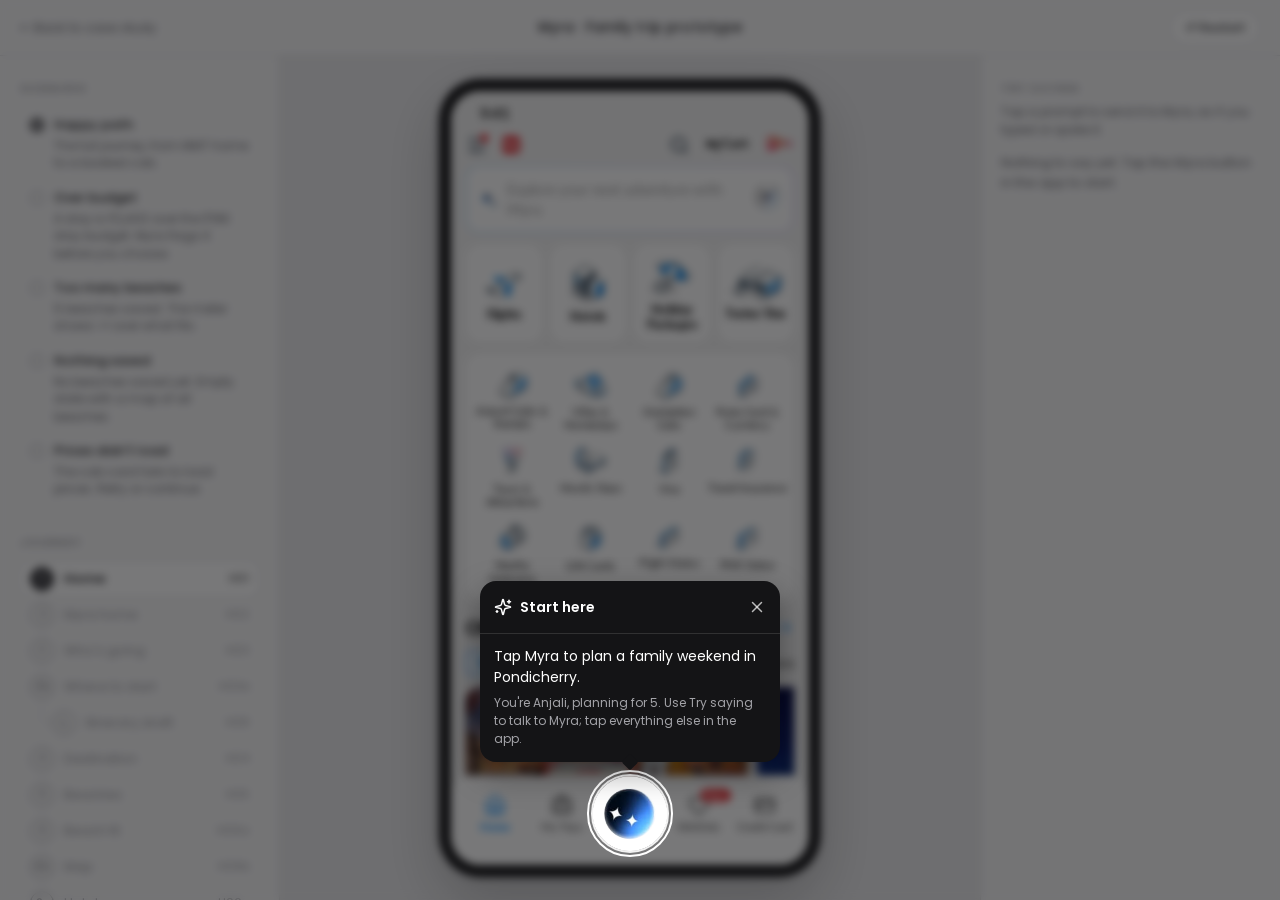
<file: prototype/index.html>
<!doctype html>
<html lang="en">
<head>
  <meta charset="utf-8">
  <meta name="viewport" content="width=device-width, initial-scale=1, viewport-fit=cover">
  <meta name="theme-color" content="#F2F2F2">
  <link rel="icon" href="data:image/svg+xml,%3Csvg xmlns=%22http://www.w3.org/2000/svg%22 viewBox=%220 0 16 16%22%3E%3Ccircle cx=%228%22 cy=%228%22 r=%227%22 fill=%22%234665AC%22/%3E%3C/svg%3E">
  <meta name="apple-mobile-web-app-capable" content="yes">
  <meta name="mobile-web-app-capable" content="yes">
  <meta name="apple-mobile-web-app-status-bar-style" content="default">
  <meta name="apple-mobile-web-app-title" content="Myra prototype">
  <title>Myra Family Trip Prototype</title>
  <meta name="description" content="Coded prototype: planning a family weekend with Myra, MakeMyTrip's AI assistant. Razorpay × NID design assignment.">

  <link rel="preconnect" href="https://fonts.googleapis.com">
  <link rel="preconnect" href="https://fonts.gstatic.com" crossorigin>
  <link rel="stylesheet" href="https://fonts.googleapis.com/css2?family=Lato:wght@400;700;900&family=Poppins:wght@400;500;600;700&display=swap">

  <link rel="stylesheet" href="css/tokens.css">
  <link rel="stylesheet" href="css/shell.css">
  <link rel="stylesheet" href="css/app.css">
  <link rel="stylesheet" href="css/components.css">
  <link rel="stylesheet" href="css/home.css">
  <link rel="stylesheet" href="css/h02.css">
  <link rel="stylesheet" href="css/chat.css">
  <link rel="stylesheet" href="css/sheet.css">
  <link rel="stylesheet" href="css/beaches.css">
  <link rel="stylesheet" href="css/h06.css">
  <link rel="stylesheet" href="css/h07.css">
  <link rel="stylesheet" href="css/h09.css">
  <link rel="stylesheet" href="css/placeholder.css">
  <link rel="stylesheet" href="css/coach.css">
  <script>/* set before first paint so embed mode never flashes the panels */
    if (new URLSearchParams(location.search).get("embed") === "1") document.documentElement.classList.add("is-embed");</script>
  <script type="module" src="js/main.js"></script>
</head>
<body class="env">

  <header class="topbar">
    <a class="topbar__back" href="../">← Back to case study</a>
    <h1 class="topbar__title">Myra · Family trip prototype</h1>
    <button class="btn-quiet topbar__restart" type="button" data-restart>↺ Restart</button>
  </header>

  <main class="stage">
    <aside class="panel panel--left" aria-label="Scenarios and journey">
      <section class="panel__section">
        <h2 class="panel__label">Scenario</h2>
        <ul class="opts" data-slot="scenarios"></ul>
      </section>
      <section class="panel__section">
        <h2 class="panel__label">Journey</h2>
        <ol class="journey" data-slot="journey"></ol>
      </section>
    </aside>

    <section class="stage__centre" aria-label="App">
      <!-- Canvas toast (outside the phone): evaluator notes like "Skipping ahead…" -->
      <div class="env-toast" role="status" aria-live="polite" hidden></div>
      <div class="device-fit">
        <div class="device">
          <div class="app" data-theme="light">
            <div class="app__status" aria-hidden="true"><span>9:41</span><span class="app__status-icons"><i></i><i></i><i></i></span></div>
            <div class="app__stack"></div>
            <div class="app__toasts" aria-live="polite"></div>
          </div>
        </div>
      </div>
    </section>

    <aside class="panel panel--right" aria-label="Try saying">
      <section class="panel__section">
        <h2 class="panel__label">Try saying</h2>
        <p class="panel__note">Tap a prompt to send it to Myra, as if you typed or spoke it.</p>
        <div class="prompts" data-slot="prompts"></div>
      </section>
    </aside>
  </main>

  <!-- Phone layout only -->
  <button class="fab" type="button" aria-expanded="false" aria-controls="drawer">
    Try saying… <span class="fab__count" data-prompt-count hidden></span>
  </button>

  <div class="drawer" id="drawer" hidden>
    <div class="drawer__scrim"></div>
    <div class="drawer__sheet" role="dialog" aria-modal="true" aria-labelledby="drawer-title">
      <div class="drawer__head">
        <h2 class="panel__label" id="drawer-title">Try saying</h2>
        <button class="drawer__close" type="button" aria-label="Close">✕</button>
      </div>
      <div class="drawer__body">
        <div class="prompts" data-slot="prompts"></div>
        <details class="drawer__more">
          <summary>Scenarios &amp; journey</summary>
          <h3 class="panel__label">Scenario</h3>
          <ul class="opts" data-slot="scenarios"></ul>
          <h3 class="panel__label">Journey</h3>
          <ol class="journey" data-slot="journey"></ol>
        </details>
        <div class="drawer__foot">
          <button class="btn-quiet" type="button" data-restart>↺ Restart</button>
          <a class="drawer__link" href="../">← Back to case study</a>
        </div>
      </div>
    </div>
  </div>

</body>
</html>
</file>
<file: prototype/css/tokens.css>
/* Design tokens — PROJECT_STRUCTURE.md §8 (app) + the quiet environment around it. */
:root {
  /* MMT */
  --blue: #008CFF;          --blue-light: #EAF5FF;
  --text: #000000;          --text-body: #222222;
  --text-2: #4A4A4A;        --text-3: #9B9B9B;
  --bg: #F2F2F2;            --surface: #FFFFFF;     --border: #E7E7E7;
  --red: #EB2026;
  /* Myra */
  --myra-navy: #0B1C36;     --myra-indigo: #4665AC;  --myra-blue: #4093EC;
  --myra-grad: linear-gradient(90deg, #4665AC, #4093EC);
  --myra-bubble: #F2F6FD;   --myra-bubble-border: #DCE6F5;  --myra-chip-border: #94BCF0;
  /* Fit tags */
  --good-bg: #E8F6EE;  --good: #1A7F4B;
  --warn-bg: #FFF4E0;  --warn: #8A5300;
  --bad-bg:  #FDECEC;  --bad:  #B42318;
  /* Type */
  --font-app: "Lato", system-ui, sans-serif;      /* MMT home */
  --font-myra: "Poppins", system-ui, sans-serif;  /* Myra screens */
  /* Shape */
  --r-sm: 8px; --r-md: 14px; --r-lg: 18px; --r-xl: 24px; --r-pill: 999px;
  --shadow: 0 2px 10px rgba(0,0,0,.10);
  /* Phone */
  --phone-w: 390px; --phone-h: 844px;
  --bezel: 12px;
  --screen-r: 32px;
  --status-h: 41px;

  /* Motion */
  --ease-out: cubic-bezier(.2,.8,.2,1);
  --dur-screen: 280ms;
  --shimmer-loop: 1.4s;  /* overridden at boot from timing.shimmerLoop (data/journey.js) */

  /* Environment (around the phone) — neutral, quiet, not MMT/Myra */
  --env-bg: #E9E9EB;
  --env-panel: #F6F6F7;
  --env-line: #DCDCDF;
  --env-ink: #2B2B2E;
  --env-ink-2: #6B6B70;
  --env-ink-3: #9A9A9F;
  --env-accent: #3A3A3E;
  --env-font: "Poppins", system-ui, sans-serif;
}
</file>
<file: prototype/css/shell.css>
/* Environment shell: top bar, side panels, phone mockup, phone-layout drawer.
   Deliberately quiet and neutral so it never reads as part of the MMT app. */

*, *::before, *::after { box-sizing: border-box; }
html, body { margin: 0; height: 100%; }
button { font: inherit; color: inherit; }
[hidden] { display: none !important; }

body.env {
  display: flex;
  flex-direction: column;
  height: 100dvh;
  overflow: hidden;
  background: var(--env-bg);
  color: var(--env-ink);
  font-family: var(--env-font);
  font-size: 14px;
  -webkit-font-smoothing: antialiased;
}

:focus-visible { outline: 2px solid var(--env-accent); outline-offset: 2px; }

/* ---------- Top bar ---------- */
.topbar {
  flex: none;
  display: grid;
  grid-template-columns: 1fr auto 1fr;
  align-items: center;
  gap: 16px;
  height: 56px;
  padding: 0 20px;
  border-bottom: 1px solid var(--env-line);
  background: var(--env-panel);
}
.topbar__back { color: var(--env-ink-2); text-decoration: none; font-size: 13px; justify-self: start; }
.topbar__back:hover { color: var(--env-ink); }
.topbar__title { margin: 0; font-size: 14px; font-weight: 500; letter-spacing: .01em; }
.topbar__restart { justify-self: end; }

.btn-quiet {
  border: 1px solid var(--env-line);
  background: #fff;
  border-radius: var(--r-pill);
  padding: 6px 14px;
  font-size: 13px;
  cursor: pointer;
}
.btn-quiet:hover { border-color: var(--env-ink-3); }

/* ---------- Stage: 3 columns ---------- */
.stage {
  flex: 1;
  min-height: 0;
  display: grid;
  grid-template-columns: 280px minmax(0, 1fr) 300px;
}

.stage__centre {
  position: relative;
  min-width: 0;
  min-height: 0;
  display: flex;
  align-items: center;
  justify-content: center;
  padding: 24px;
}

/* Canvas toast — outside the phone, top-centre of the stage (js/env-toast.js) */
.env-toast {
  position: absolute;
  top: 16px;
  left: 50%;
  z-index: 30;
  max-width: calc(100% - 32px);
  padding: 8px 14px;
  border-radius: var(--r-pill);
  background: var(--env-ink);
  box-shadow: 0 6px 20px rgba(0,0,0,.18);
  font: 500 13px/1.4 var(--env-font);
  color: #fff;
  text-align: center;
  opacity: 0;
  transform: translate(-50%, -6px);
  transition: opacity 200ms ease, transform 200ms ease;
  pointer-events: none;
}
.env-toast[hidden] { display: none; }
.env-toast.is-in { opacity: 1; transform: translate(-50%, 0); }

/* Restart pulses once at the end of the prototype */
.btn-quiet.is-pulsing { animation: restart-pulse 700ms ease 2; }
@keyframes restart-pulse { 50% { transform: scale(1.08); border-color: var(--env-accent); box-shadow: 0 0 0 5px rgba(43,43,46,.15); } }

/* ---------- Panels ---------- */
.panel {
  min-height: 0;
  overflow-y: auto;
  padding: 24px 20px;
  background: var(--env-panel);
}
.panel--left { border-right: 1px solid var(--env-line); }
.panel--right { border-left: 1px solid var(--env-line); }
.panel__section + .panel__section { margin-top: 28px; }
.panel__label {
  margin: 0 0 10px;
  font-size: 11px;
  font-weight: 600;
  letter-spacing: .1em;
  text-transform: uppercase;
  color: var(--env-ink-3);
}
.panel__note { margin: -4px 0 14px; font-size: 12px; line-height: 1.5; color: var(--env-ink-2); }

.panel--right.is-pulsing { animation: panel-pulse 900ms ease 2; }
@keyframes panel-pulse {
  0%, 100% { box-shadow: inset 0 0 0 0 rgba(58,58,62,0); background: var(--env-panel); }
  40% { box-shadow: inset 0 0 0 2px var(--env-accent); background: #fff; }
}

/* Scenario options */
.opts, .journey { list-style: none; margin: 0; padding: 0; }
.opt {
  display: flex;
  gap: 10px;
  width: 100%;
  padding: 8px 10px;
  border: 0;
  border-radius: 10px;
  background: none;
  text-align: left;
  cursor: pointer;
}
.opt:hover { background: rgba(0,0,0,.04); }
.opt__dot {
  flex: none;
  width: 14px; height: 14px;
  margin-top: 3px;
  border: 1.5px solid var(--env-ink-3);
  border-radius: 50%;
}
.opt[aria-pressed="true"] .opt__dot { border: 4px solid var(--env-accent); }
.opt__text { display: flex; flex-direction: column; gap: 2px; }
.opt__name { font-size: 13px; font-weight: 500; }
.opt__desc { font-size: 12px; line-height: 1.45; color: var(--env-ink-2); }

/* Journey tracker */
.jstep {
  display: flex;
  align-items: center;
  gap: 10px;
  width: 100%;
  padding: 6px 10px;
  border: 0;
  border-radius: 10px;
  background: none;
  text-align: left;
  color: var(--env-ink-3);
  cursor: pointer;
}
.jstep:hover { background: rgba(0,0,0,.04); }
.jstep__num {
  flex: none;
  display: grid;
  place-items: center;
  width: 24px; height: 24px;
  border: 1.5px solid currentColor;
  border-radius: 50%;
  font-size: 10px;
  font-weight: 600;
}
.jstep__name { flex: 1; font-size: 13px; }
.jstep__id { font-size: 11px; }
.jstep.is-done { color: var(--env-ink-2); }
.jstep.is-done .jstep__num { background: var(--env-ink-2); border-color: var(--env-ink-2); color: #fff; }
.jstep.is-current { color: var(--env-ink); background: #fff; box-shadow: 0 0 0 1px var(--env-line); }
.jstep.is-current .jstep__num { background: var(--env-accent); border-color: var(--env-accent); color: #fff; }
.jstep.is-current .jstep__name { font-weight: 600; }

/* Prompts */
.prompts__list { list-style: none; margin: 0; padding: 0; display: grid; gap: 8px; }
.prompt {
  width: 100%;
  padding: 12px 14px;
  border: 1px solid var(--env-line);
  border-radius: 12px;
  background: #fff;
  font-size: 13px;
  line-height: 1.5;
  text-align: left;
  cursor: pointer;
  transition: border-color .15s, transform .12s;
}
.prompt:hover { border-color: var(--env-ink-3); }
.prompt:active { transform: scale(.98); }
.prompts__hint { margin: 0 0 12px; font-size: 13px; line-height: 1.55; color: var(--env-ink-2); }
/* Evaluator note above the prompts (e.g. the "beaches already decided" assumption) */
.prompts__note {
  margin: 0 0 10px;
  padding: 10px 12px;
  border: 1px solid #F5DEB3;
  border-radius: 12px;
  background: #FFF8EC;
  font-size: 12px;
  line-height: 1.5;
  color: #8A5300;
}

/* ---------- Phone mockup ---------- */
.device-fit { position: relative; flex: none; }
.device {
  position: absolute;
  top: 0; left: 0;
  width: calc(var(--phone-w) + var(--bezel) * 2);
  height: calc(var(--phone-h) + var(--bezel) * 2);
  padding: var(--bezel);
  border-radius: calc(var(--screen-r) + var(--bezel));
  background: #111113;
  box-shadow: 0 0 0 1.5px #3a3a3e, 0 24px 60px rgba(0,0,0,.22);
  transform-origin: top left;
}
.app {
  width: var(--phone-w);
  height: var(--phone-h);
  border-radius: var(--screen-r);
}

/* ---------- Floating button + drawer (phone layout only) ---------- */
.fab, .drawer { display: none; }

.fab {
  position: fixed;
  z-index: 40;
  right: 12px;
  bottom: calc(112px + env(safe-area-inset-bottom));
  align-items: center;
  gap: 6px;
  padding: 10px 14px;
  border: 1px solid rgba(255,255,255,.18);
  border-radius: var(--r-pill);
  background: rgba(43,43,46,.92);
  color: #fff;
  font-family: var(--env-font);
  font-size: 13px;
  font-weight: 500;
  box-shadow: 0 6px 20px rgba(0,0,0,.25);
  -webkit-backdrop-filter: blur(8px);
  backdrop-filter: blur(8px);
}
.fab__count {
  display: grid;
  place-items: center;
  min-width: 18px; height: 18px;
  padding: 0 5px;
  border-radius: 9px;
  background: #fff;
  color: var(--env-ink);
  font-size: 11px;
}
.fab.is-pulsing { animation: fab-pulse 700ms ease 2; }
@keyframes fab-pulse { 50% { transform: scale(1.08); box-shadow: 0 0 0 6px rgba(43,43,46,.25); } }

.drawer { position: fixed; inset: 0; z-index: 50; }
.drawer__scrim { position: absolute; inset: 0; background: rgba(0,0,0,.35); opacity: 0; transition: opacity .25s; }
.drawer__sheet {
  position: absolute;
  left: 0; right: 0; bottom: 0;
  max-height: 80dvh;
  display: flex;
  flex-direction: column;
  border-radius: 20px 20px 0 0;
  background: var(--env-panel);
  font-family: var(--env-font);
  transform: translateY(100%);
  transition: transform .25s var(--ease-out);
}
.drawer.is-open .drawer__scrim { opacity: 1; }
.drawer.is-open .drawer__sheet { transform: none; }
.drawer__head {
  display: flex;
  align-items: center;
  justify-content: space-between;
  padding: 16px 16px 6px;
}
.drawer__head .panel__label { margin: 0; }
.drawer__close { border: 0; background: none; font-size: 16px; padding: 6px; color: var(--env-ink-2); }
.drawer__body { overflow-y: auto; padding: 8px 16px calc(16px + env(safe-area-inset-bottom)); }
.drawer__more { margin-top: 16px; border-top: 1px solid var(--env-line); padding-top: 12px; }
.drawer__more summary { font-size: 13px; font-weight: 500; padding: 4px 0 12px; cursor: pointer; }
.drawer__more .panel__label { margin-top: 8px; }
.drawer__foot {
  display: flex;
  align-items: center;
  justify-content: space-between;
  margin-top: 16px;
  padding-top: 12px;
  border-top: 1px solid var(--env-line);
}
.drawer__link { color: var(--env-ink-2); font-size: 13px; text-decoration: none; }

/* ---------- Tablet: hide the left panel ---------- */
@media (max-width: 1099px) {
  .stage { grid-template-columns: minmax(0, 1fr) 280px; }
  .panel--left { display: none; }
}

/* ---------- Phone: the app is the page ---------- */
@media (max-width: 599px) {
  body.env { background: var(--bg); }
  .topbar, .panel { display: none; }
  .stage { display: block; }
  .stage__centre { display: block; height: 100%; padding: 0; }
  .device-fit { width: 100%; height: 100%; }
  .device {
    position: static;
    width: 100%; height: 100%;
    padding: 0;
    border-radius: 0;
    background: none;
    box-shadow: none;
    transform: none;
  }
  .app { width: 100%; height: 100%; border-radius: 0; }
  .fab { display: flex; }
  .drawer { display: block; }
  .drawer[hidden] { display: none; }
}

/* ---------- Embed (?embed=1): only the phone ---------- */
.is-embed .topbar, .is-embed .panel { display: none; }
.is-embed .stage { grid-template-columns: minmax(0, 1fr); }
.is-embed body.env { background: transparent; }

@media (prefers-reduced-motion: reduce) {
  .panel--right.is-pulsing, .fab.is-pulsing, .btn-quiet.is-pulsing { animation-name: soft-pulse; }
  .env-toast { transition: none; transform: translate(-50%, 0); }
  @keyframes soft-pulse { 40% { opacity: .55; } }
  .drawer__sheet { transition: none; }
}

/* Prompts while Myra is working */
.prompt:disabled { opacity: .45; cursor: default; transform: none; }
.prompt:disabled:hover { border-color: var(--env-line); }
.prompts__hint--busy::before {
  content: "";
  display: inline-block;
  width: 8px; height: 8px;
  margin-right: 8px;
  border-radius: 50%;
  background: var(--env-ink-3);
  animation: busy-dot 1s ease-in-out infinite;
}
@keyframes busy-dot { 50% { opacity: .3; } }

/* Journey tracker: side branch, drawn indented under the step above */
.jstep-branch { padding-left: 22px; position: relative; }
.jstep-branch::before {
  content: "";
  position: absolute;
  left: 21px; top: 0; bottom: 50%;
  width: 10px;
  border-left: 1.5px solid var(--env-line);
  border-bottom: 1.5px solid var(--env-line);
  border-bottom-left-radius: 6px;
}
.jstep--branch .jstep__num { font-size: 12px; }
</file>
<file: prototype/css/app.css>
/* App chrome inside the phone: status bar, screen stack, press states, toast. */

.app {
  position: relative;
  overflow: hidden;
  background: var(--bg);
  font-family: var(--font-app);
  color: var(--text);
  touch-action: manipulation;
  -webkit-tap-highlight-color: transparent;
  -webkit-user-select: none;
  user-select: none;
  isolation: isolate;
}
:where(.app) button { border: 0; background: none; padding: 0; margin: 0; cursor: pointer; text-align: inherit; }
.app :focus:not(:focus-visible) { outline: none; }

/* Status bar (Figma 40:3) sits over every screen and does not slide. */
.app__status {
  position: absolute;
  z-index: 5;
  top: 0; left: 0; right: 0;
  height: var(--status-h);
  padding: 14px 28px 8px 32px;
  font: 700 16px/normal var(--font-app);
  pointer-events: none;
}
.app[data-theme="dark"] .app__status { color: #fff; }
.app__status { display: flex; align-items: center; justify-content: space-between; }

/* Signal / wifi / battery blocks — only on screens that show them in Figma (e.g. H02). */
.app__status-icons { display: none; align-items: center; gap: 5px; }
.app[data-status-icons] .app__status-icons { display: flex; }
.app__status-icons i { display: block; height: 11px; border-radius: 3px; background: currentColor; }
.app__status-icons i:nth-child(1) { width: 17px; }
.app__status-icons i:nth-child(2) { width: 15px; }
.app__status-icons i:nth-child(3) { width: 25px; height: 12px; }

/* Screen stack: every screen fills the app; only its .screen__scroll scrolls. */
.app__stack { position: absolute; inset: 0; overflow: hidden; }
.screen {
  position: absolute;
  inset: 0;
  display: flex;
  flex-direction: column;
  padding-top: var(--status-h);
  background: var(--bg);
  overflow: hidden;
}
.screen__scroll {
  flex: 1;
  min-height: 0;
  overflow-y: auto;
  overscroll-behavior: contain;
  scrollbar-width: none;
}
.screen__scroll::-webkit-scrollbar { display: none; }

/* Press state — no hover styles inside the app. */
.tap { transition: transform 120ms ease; }
.tap:active { transform: scale(.97); }

/* Shared asset crop: a window onto the MMT home screenshot. */
.sprite { position: relative; display: block; flex: none; overflow: hidden; }
.sprite img { position: absolute; max-width: none; pointer-events: none; }
.icon { display: block; flex: none; }

/* Toast — slides up above the bottom bar. */
.app__toasts {
  position: absolute;
  z-index: 20;
  left: 16px; right: 16px;
  bottom: 112px;
  display: flex;
  justify-content: center;
  pointer-events: none;
}
.toast {
  display: flex;
  align-items: center;
  gap: 12px;
  max-width: 100%;
  padding: 12px 16px;
  border-radius: var(--r-md);
  background: rgba(20,20,22,.94);
  color: #fff;
  font: 500 13px/1.4 var(--font-myra);
  box-shadow: 0 8px 24px rgba(0,0,0,.2);
  pointer-events: auto;
  opacity: 0;
  transform: translateY(12px);
  transition: opacity 220ms ease, transform 280ms var(--ease-out);
}
.toast.is-in { opacity: 1; transform: none; }
.toast__action { flex: none; color: #7CC0FF; font-weight: 600; }

/* Phone layout: the device draws the real status bar. */
@media (max-width: 599px) {
  .app { --status-h: env(safe-area-inset-top, 0px); }
  .app__status { display: none; }
}

@media (prefers-reduced-motion: reduce) {
  .tap { transition: none; }
  .toast { transform: none; transition: opacity 200ms ease; }
}
</file>
<file: prototype/css/components.css>
/* Shared Myra components. */

/* Circle header button (Figma 45:10 / 45:15) */
.myra-circle {
  flex: none;
  display: grid;
  place-items: center;
  width: 44px;
  height: 44px;
  border-radius: 22px;
  background: var(--surface);
  box-shadow: 0 2px 8px rgba(0,0,0,.08);
}

/* Input bar (Figma 45:47) — pinned to the bottom of Myra screens */
.myra-input {
  flex: none;
  display: flex;
  flex-direction: column;
  gap: 14px;
  padding: 18px 18px max(26px, env(safe-area-inset-bottom, 0px));
  border: 1px solid #EFEFEF;
  border-bottom: 0;
  border-radius: 22px 22px 0 0;
  background: #FAFAFB;
  box-shadow: 0 2px 8px rgba(0,0,0,.08);
  font-family: var(--font-myra);
}
.myra-input__field { display: block; width: 100%; text-align: left; }
.myra-input__text {
  display: block;
  font: 400 16px/normal var(--font-myra);
  color: var(--text-body);
  overflow-wrap: anywhere;
}
.myra-input__text.is-placeholder { color: var(--text-3); }
.myra-input__text.is-typing::after {
  content: "";
  display: inline-block;
  width: 2px;
  height: 1.1em;
  margin-left: 1px;
  vertical-align: text-bottom;
  background: var(--myra-blue);
  animation: caret 900ms steps(1) infinite;
}
@keyframes caret { 50% { opacity: 0; } }
.myra-input__actions { display: flex; justify-content: flex-end; }
.myra-input__speak { display: block; }

@media (prefers-reduced-motion: reduce) {
  .myra-input__text.is-typing::after { animation: none; }
}

/* Chat-screen header circles use a slightly stronger shadow (Figma 25:10) */
.myra-circle--chat { box-shadow: 0 2px 10px rgba(0,0,0,.1); }

/* Chat-screen input bar (Figma 25:126) */
.myra-input--chat {
  gap: 12px;
  padding: 16px 16px max(24px, env(safe-area-inset-bottom, 0px));
  border: 0;
  border-radius: 20px 20px 0 0;
  background: var(--surface);
  box-shadow: 0 2px 10px rgba(0,0,0,.1);
}
</file>
<file: prototype/css/home.css>
/* H01 · MMT Home — Figma node 40:2. Values are from Figma. */

.home { font-family: var(--font-app); }

/* Top bar (40:5) */
.home-top {
  flex: none;
  display: flex;
  align-items: center;
  justify-content: space-between;
  padding: 6px 16px 10px;
}
.home-top__group { display: flex; align-items: center; }
.home-top__group--left { gap: 14px; }
.home-top__group--right { gap: 16px; }
.home-top__btn { display: block; }

/* Scroll area (40:20) — padding-bottom clears the overlaid nav */
.home-scroll {
  display: flex;
  flex-direction: column;
  gap: 12px;
  padding: 0 16px calc(98px + 12px + env(safe-area-inset-bottom, 0px));
}

/* Myra search bar (40:21). Figma exports #99D1FF; the render shows a blue → lavender stroke. */
.home-search {
  flex: none;
  display: flex;
  align-items: center;
  gap: 10px;
  width: 100%;
  padding: 14px;
  border: 1.5px solid transparent;
  border-radius: 16px;
  background:
    linear-gradient(var(--surface), var(--surface)) padding-box,
    linear-gradient(90deg, #99D1FF, #C3B4F4) border-box;
}
.home-search__text { flex: 1; min-width: 0; font: 400 16px/22px var(--font-app); color: var(--text-3); }

/* Main services (40:25) */
.home-main { flex: none; display: flex; gap: 8px; }
.home-main__tile {
  flex: 1 1 0;
  min-width: 0;
  display: flex;
  flex-direction: column;
  align-items: center;
  justify-content: center;
  gap: 6px;
  padding: 12px 4px;
  border-radius: 16px;
  background: var(--surface);
}
.home-main__label { font: 900 13px/16px var(--font-app); color: var(--text); text-align: center; }

/* More services (40:38) */
.home-more {
  flex: none;
  display: flex;
  flex-direction: column;
  gap: 14px;
  padding: 16px 8px;
  border-radius: 16px;
  background: var(--surface);
}
.home-more__row { display: flex; align-items: flex-start; }
.home-more__item {
  flex: 1 1 0;
  min-width: 0;
  display: flex;
  flex-direction: column;
  align-items: center;
  gap: 4px;
}
.home-more__label { font: 400 12px/15px var(--font-app); color: var(--text-body); text-align: center; }

/* Offers header (40:78) */
.home-offers-head { flex: none; display: flex; align-items: center; justify-content: space-between; padding-top: 6px; }
.home-offers-head__title { margin: 0; font: 900 20px/normal var(--font-app); }
.home-offers-head__all { display: flex; align-items: center; gap: 4px; font: 700 15px/normal var(--font-app); color: var(--blue); }

/* Offer tabs (40:84) — scrolls sideways; transparent border keeps tabs from shifting on select */
.home-tabs {
  flex: none;
  display: flex;
  gap: 8px;
  overflow-x: auto;
  scrollbar-width: none;
}
.home-tabs::-webkit-scrollbar { display: none; }
.home-tabs__tab {
  flex: none;
  padding: 5px 11px;
  border: 1px solid transparent;
  border-radius: 8px;
  font: 400 14px/normal var(--font-app);
  color: var(--text-2);
  white-space: nowrap;
}
.home-tabs__tab.is-active {
  border-color: var(--blue);
  background: var(--blue-light);
  color: var(--blue);
  font-weight: 700;
}

/* Offer banners (40:95) */
.home-banners {
  flex: none;
  display: flex;
  gap: 10px;
  overflow-x: auto;
  scroll-snap-type: x mandatory;
  scrollbar-width: none;
}
.home-banners::-webkit-scrollbar { display: none; }
.home-banners__item { flex: none; scroll-snap-align: start; border-radius: 14px; overflow: hidden; }

/* Bottom nav (40:98) — fixed over the scroll area */
.home-nav {
  position: absolute;
  left: 0; right: 0; bottom: 0;
  z-index: 2;
  display: flex;
  align-items: center;
  justify-content: space-between;
  padding: 10px 18px max(24px, env(safe-area-inset-bottom, 0px));
  border-radius: 22px 22px 0 0;
  background: var(--surface);
  box-shadow: 0 2px 10px rgba(0,0,0,.08);
}
.home-nav__item {
  position: relative;
  flex: none;
  width: 60px;
  display: flex;
  flex-direction: column;
  align-items: center;
  gap: 4px;
  font: 400 12px/normal var(--font-app);
  color: var(--text-2);
  white-space: nowrap;
}
.home-nav__item.is-active { font-weight: 700; color: var(--blue); }
.home-nav__badge {
  position: absolute;
  left: 32px; top: -6px;
  padding: 1px 6px;
  border-radius: 8px;
  background: var(--red);
  color: #fff;
  font: 700 10px/normal var(--font-app);
  font-style: normal;
}
.home-nav__myra { flex: none; width: 64px; height: 64px; padding: 4px; border-radius: 50%; }
.home-nav__myra-img { border-radius: 28px; }
</file>
<file: prototype/css/h02.css>
/* H02 · Myra home — Figma node 45:2. Values are from Figma. */

.h02 { background: var(--surface); font-family: var(--font-myra); }

/* Header (45:9) */
.h02-head {
  flex: none;
  display: flex;
  align-items: center;
  justify-content: space-between;
  padding: 12px 12px 8px;
}

/* Scroll (45:20) */
.h02-scroll { padding: 28px 20px 16px; }

.h02-greeting {
  display: flex;
  align-items: center;
  gap: 6px;
  margin: 0;
  font: 700 32px/normal var(--font-myra);
  white-space: nowrap;
}
.h02-greeting__hi { color: var(--myra-navy); }
.h02-greeting__name {
  background: var(--myra-grad);
  -webkit-background-clip: text;
  background-clip: text;
  color: transparent;
}
.h02-intro { margin: 4px 0 0; font: 400 15px/22px var(--font-myra); color: var(--text-body); }

/* 4px gap + 28px spacer + 4px gap above, 4 + 14 + 4 below (Figma 45:28 / 45:30) */
.h02-label {
  margin: 36px 0 22px;
  font: 500 13px/normal var(--font-myra);
  letter-spacing: .8px;
  color: var(--text-2);
}

/* Suggested prompts (45:31) */
.h02-cards { list-style: none; margin: 0; padding: 0; display: flex; flex-direction: column; gap: 12px; }
.h02-card {
  display: flex;
  align-items: center;
  gap: 16px;
  width: 100%;
  padding: 18px 16px;
  border: 1px solid #ECECEC;
  border-radius: 16px;
  background: var(--surface);
  box-shadow: 0 2px 8px rgba(0,0,0,.08);
  text-align: left;
}
.h02-card.is-journey { border-color: var(--myra-chip-border); }
.h02-card__thumb {
  position: relative;
  flex: none;
  width: 62px;
  height: 38px;
  border-radius: 2px;
  overflow: hidden;
}
.h02-card__thumb img { position: absolute; inset: 0; width: 100%; height: 100%; object-fit: cover; }
.h02-card__text { flex: 1; min-width: 0; font: 500 14px/20px var(--font-myra); color: var(--text); }

/* Entry: greeting fades + rises 8px, then cards stagger in (60ms apart, 240ms each). */
.h02.is-entering [data-enter] { animation: h02-rise 240ms var(--ease-out) both; }
.h02.is-entering .h02-hello { animation-delay: 120ms; }
.h02.is-entering .h02-label { animation-delay: 220ms; }
.h02.is-entering .h02-cards [data-enter] { animation-delay: calc(280ms + var(--i) * 60ms); }
@keyframes h02-rise {
  from { opacity: 0; transform: translateY(8px); }
  to { opacity: 1; transform: none; }
}

@media (prefers-reduced-motion: reduce) {
  .h02.is-entering [data-enter] { animation-name: h02-fade; }
  @keyframes h02-fade { from { opacity: 0; } to { opacity: 1; } }
}
</file>
<file: prototype/css/chat.css>
/* Myra chat screens — Figma 25:2 / 28:2. Values are from Figma unless noted. */

.chat-screen { background: var(--surface); font-family: var(--font-myra); }

/* Header (25:9) */
.chat-head {
  flex: none;
  display: flex;
  align-items: center;
  justify-content: space-between;
  padding: 4px 12px 8px;
}

/* Chat log (25:19) */
.chat-log { display: flex; flex-direction: column; gap: 12px; padding: 8px 16px 16px; }

.chat-user { display: flex; justify-content: flex-end; }
.chat-user__bubble {
  max-width: 290px;
  margin: 0;
  padding: 12px 16px;
  border: 1px solid var(--myra-bubble-border);
  border-radius: 18px 18px 4px 18px;
  background: var(--myra-bubble);
  font: 400 15px/22px var(--font-myra);
  color: var(--text);
  transform-origin: bottom right;
}
.chat-time { margin: 0; font: 400 12px/normal var(--font-myra); color: var(--text-3); }
.chat-time--right { text-align: right; }

.chat-label { display: flex; align-items: flex-start; gap: 2px; }
.chat-label__name {
  font: 600 18px/normal var(--font-myra);
  background: var(--myra-grad);
  -webkit-background-clip: text;
  background-clip: text;
  color: transparent;
}
.chat-text { margin: 0; font: 400 15px/22px var(--font-myra); color: var(--text); }

/* Typing dots (not in Figma) */
.chat-typing { display: flex; gap: 5px; padding: 6px 0; }
.chat-typing i {
  width: 8px; height: 8px;
  border-radius: 50%;
  background: var(--myra-chip-border);
  animation: typing 1s ease-in-out infinite;
}
.chat-typing i:nth-child(2) { animation-delay: .15s; }
.chat-typing i:nth-child(3) { animation-delay: .3s; }
@keyframes typing { 0%, 60%, 100% { transform: none; opacity: .5; } 30% { transform: translateY(-4px); opacity: 1; } }

/* Chips — starter chip from Figma 25:118; primary variant is new (gradient) */
.chip {
  flex: none;
  padding: 9px 14px;
  border: 1px solid var(--myra-chip-border);
  border-radius: 20px;
  background: var(--surface);
  font: 400 14px/normal var(--font-myra);
  color: var(--text-body);
  white-space: nowrap;
}
.chip--primary { border-color: transparent; background: var(--myra-grad); color: #fff; font-weight: 500; }

/* "Does this look right?" (not in Figma) */
.chat-confirm { display: flex; flex-direction: column; gap: 10px; }
.chat-actions { display: flex; flex-wrap: wrap; gap: 8px; }

/* ---------- Shimmer text ---------- */
.shimmer {
  background: linear-gradient(90deg, var(--text-2) 0%, var(--text-2) 40%, #C9D3E3 50%, var(--text-2) 60%, var(--text-2) 100%);
  background-size: 250% 100%;
  -webkit-background-clip: text;
  background-clip: text;
  color: transparent;
  animation: shimmer var(--shimmer-loop, 1.4s) linear infinite;
}
@keyframes shimmer { from { background-position: 100% 0; } to { background-position: 0% 0; } }

/* ---------- Working on your request… (from the live-app reference) ---------- */
.mw {
  border: 1px solid var(--border);
  border-radius: 16px;
  background: #FAFAFA;
  overflow: hidden;
}
.mw__head {
  display: flex;
  align-items: center;
  gap: 8px;
  width: 100%;
  padding: 12px 14px;
  font: 500 14px/20px var(--font-myra);
  color: var(--text-2);
  text-align: left;
}
.mw__head:disabled { cursor: default; }
.mw__title { flex: 1; min-width: 0; }
.mw__chev { transition: transform 260ms var(--ease-out); }
.mw.is-open .mw__chev { transform: rotate(180deg); }
.mw__body { overflow: hidden; }
.mw__inner { display: flex; flex-direction: column; gap: 8px; padding: 0 12px 12px; }
.mw__step {
  padding: 12px 14px;
  border: 1px solid #EFEFEF;
  border-radius: 12px;
  background: var(--surface);
}
.mw__step-title { margin: 0; min-height: 20px; font: 500 14px/20px var(--font-myra); color: var(--text-body); }
.mw__step-desc { margin: 2px 0 0; min-height: 17px; font: 400 12px/17px var(--font-myra); color: var(--text-2); }
.mw__step .shimmer.mw__step-title { --c: var(--text-body); }
.mw__step--done .mw__step-title::before { content: "✓ "; color: var(--good); }

/* ---------- Trip summary (25:29) ---------- */
.ts {
  display: flex;
  flex-direction: column;
  gap: 12px;
  padding: 16px 0 14px;
  border: 1px solid var(--border);
  border-radius: 24px;
  background: #FAFBFD;
  box-shadow: var(--shadow);
}
.ts__head { display: flex; align-items: center; gap: 12px; padding: 0 16px; }
.ts__check {
  flex: none;
  display: grid;
  place-items: center;
  width: 40px; height: 40px;
  border-radius: 20px;
  background: var(--myra-grad);
  transition: background-color 300ms ease;
}
.ts.is-confirmed .ts__check { background: var(--good); }
.ts__titles { display: flex; flex-direction: column; min-width: 0; }
.ts__title { font: 600 16px/normal var(--font-myra); color: var(--text); }
.ts__sub { display: flex; align-items: center; flex-wrap: wrap; gap: 8px; font: 400 13px/normal var(--font-myra); color: var(--text-2); }
.ts__confirmed {
  padding: 1px 8px;
  border-radius: var(--r-pill);
  background: var(--good-bg);
  color: var(--good);
  font: 500 11px/18px var(--font-myra);
}

.ts__scroller {
  display: flex;
  gap: 10px;
  padding: 2px 16px 6px;
  overflow-x: auto;
  scroll-snap-type: x mandatory;
  scroll-padding: 0 16px;
  scrollbar-width: none;
  overscroll-behavior-x: contain;
}
.ts__scroller::-webkit-scrollbar { display: none; }
.ts__scroller.is-dragging { scroll-snap-type: none; cursor: grabbing; }
.ts-card {
  flex: none;
  width: 180px;
  display: flex;
  flex-direction: column;
  align-items: flex-start;
  gap: 8px;
  padding: 14px;
  border: 1px solid var(--border);
  border-radius: 16px;
  background: var(--surface);
  scroll-snap-align: start;
  text-align: left;
}
.ts-card__top { display: flex; align-items: center; justify-content: space-between; width: 100%; }
.ts-card__icon {
  flex: none;
  display: grid;
  place-items: center;
  width: 32px; height: 32px;
  border-radius: 10px;
  background: var(--blue-light);
}
.ts-card__label { font: 500 11px/normal var(--font-myra); letter-spacing: .8px; color: var(--text-2); }
.ts-card__value { font: 600 16px/21px var(--font-myra); color: var(--text); }
.ts-card__note { font: 400 12px/17px var(--font-myra); color: var(--text-2); }
.ts-avatars { display: flex; }
.ts-avatar {
  display: grid;
  place-items: center;
  width: 28px; height: 28px;
  margin-right: -6px;
  border: 2px solid #fff;
  border-radius: 14px;
  font: 600 12px/normal var(--font-myra);
  color: var(--text-body);
}
.ts-avatar:last-child { margin-right: 0; }

.ts__pager { display: flex; align-items: center; justify-content: center; gap: 6px; }
.ts__pill {
  padding: 3px 12px;
  border-radius: 12px;
  background: var(--myra-grad);
  font: 500 12px/normal var(--font-myra);
  color: #fff;
}
.ts__dot { width: 6px; height: 6px; border-radius: 50%; background: #D3D8DE; }

/* ---------- Question card (25:108 + skip row 28:135) ---------- */
.qc {
  display: flex;
  flex-direction: column;
  gap: 12px;
  padding: 14px;
  border: 1px solid var(--myra-bubble-border);
  border-radius: 18px;
  background: #F4F8FF;
}
.qc__who { display: flex; align-items: center; gap: 10px; }
.qc__avatar {
  flex: none;
  display: grid;
  place-items: center;
  width: 36px; height: 36px;
  border-radius: 18px;
  font: 600 14px/normal var(--font-myra);
  color: var(--text-body);
}
.qc__titles { display: flex; flex-direction: column; }
.qc__name { font: 600 14px/normal var(--font-myra); color: var(--text); }
.qc__progress { font: 400 12px/normal var(--font-myra); color: var(--text-2); }
.qc__text { margin: 0; font: 400 15px/22px var(--font-myra); color: var(--text); }
.qc__starter { margin: 0; font: 400 12px/normal var(--font-myra); color: var(--text-2); }
.qc__chips { display: flex; flex-wrap: wrap; gap: 8px; }
.qc__divider { width: 100%; height: 1px; margin: 0; border: 0; background: #DBE5F5; }
.qc__skip-row { display: flex; align-items: center; justify-content: space-between; gap: 8px; }
.qc__skip-note { font: 400 12px/normal var(--font-myra); color: var(--text-2); }
.qc__skip {
  flex: none;
  padding: 8px 14px;
  border: 1px solid var(--border);
  border-radius: 20px;
  font: 500 14px/normal var(--font-myra);
  color: var(--blue);
}

/* ---------- Edit sheet content (placeholder) ---------- */
.edit__list { list-style: none; margin: 0; padding: 0; display: flex; flex-direction: column; gap: 10px; }
.edit__row {
  display: flex;
  align-items: center;
  gap: 12px;
  padding: 12px;
  border: 1px solid var(--border);
  border-radius: 14px;
}
.edit__row.is-focused {
  border-color: var(--myra-blue);
  background: #F4F8FF;
  box-shadow: 0 0 0 3px rgba(64,147,236,.15);
}
.edit__text { flex: 1; min-width: 0; display: flex; flex-direction: column; gap: 2px; }
.edit__label { font: 500 11px/normal var(--font-myra); letter-spacing: .8px; color: var(--text-2); }
.edit__value { font: 600 15px/20px var(--font-myra); color: var(--text); }
.edit__note { font: 400 12px/17px var(--font-myra); color: var(--text-2); }
.edit__hint { margin: 14px 0; font: 400 12px/17px var(--font-myra); color: var(--text-2); }
.edit__done {
  width: 100%;
  height: 48px;
  border-radius: var(--r-pill);
  background: var(--myra-grad);
  font: 600 15px/normal var(--font-myra);
  color: #fff;
  text-align: center;
}

@media (prefers-reduced-motion: reduce) {
  .shimmer { animation: none; background: none; color: var(--text-2); }
  .chat-typing i { animation: typing-fade 1s ease-in-out infinite; }
  @keyframes typing-fade { 50% { opacity: .3; } }
  .mw__chev { transition: none; }
}

/* Phone layout: leave room so the floating "Try saying…" button never covers the last message. */
@media (max-width: 599px) {
  .chat-log { padding-bottom: 72px; }
}

/* ======================================================================
   Family conversation — Figma 48:2 / 48:89 / 48:177
   ====================================================================== */

/* Stacked avatars (question card 48:59) — a single avatar has no ring */
.qc__avatar-stack, .uc__avatar-stack, .fs__avatar-stack { display: flex; flex: none; }
.qc__avatar-stack > * + *, .uc__avatar-stack > * + *, .fs__avatar-stack > * + * { margin-left: -10px; }
.qc__avatar-stack:has(> :nth-child(2)) .qc__avatar { border: 2px solid #fff; }

/* Selected starter chips + Send (not in Figma) */
.chip[aria-pressed="true"] {
  border-color: var(--myra-blue);
  background: var(--myra-bubble);
  color: var(--myra-indigo);
  font-weight: 500;
}
.qc__send { padding: 8px 14px; }
.qc.is-answered .qc__chips,
.qc.is-answered .qc__skip-row { opacity: .45; }
.qc.is-answered button { cursor: default; }

/* Understood card (48:30) */
.uc {
  display: flex;
  flex-direction: column;
  gap: 10px;
  padding: 14px;
  border: 1px solid var(--border);
  border-radius: 18px;
  background: var(--surface);
  box-shadow: var(--shadow);
}
.uc__head { display: flex; align-items: center; gap: 10px; }
.uc__avatar {
  display: grid;
  place-items: center;
  width: 30px; height: 30px;
  border: 2px solid #fff;
  border-radius: 15px;
  font: 600 11px/normal var(--font-myra);
  color: var(--text-body);
}
.uc__title { flex: 1; min-width: 0; margin: 0; font: 600 14px/20px var(--font-myra); color: var(--text); }
.uc__pills { display: flex; flex-wrap: wrap; gap: 6px; }
.uc__empty { font: 400 13px/normal var(--font-myra); color: var(--text-3); }
.uc__foot { display: flex; align-items: center; gap: 6px; font: 400 11px/normal var(--font-myra); color: var(--text-3); }

.pill {
  display: inline-flex;
  align-items: center;
  gap: 6px;
  padding: 6px 8px 6px 12px;
  border: 1px solid #D5E1FB;
  border-radius: 16px;
  background: #EEF3FF;
  font: 500 13px/normal var(--font-myra);
  color: var(--myra-indigo);
}
.pill__label { font: inherit; color: inherit; white-space: nowrap; }
.pill__x { display: grid; place-items: center; margin: -4px; padding: 4px; }

/* "Next: …" hint (48:312) */
.chat-next { display: flex; align-items: center; gap: 6px; margin: 0; font: 400 12px/normal var(--font-myra); color: var(--text-2); }

/* Family summary (48:229) */
.fs {
  display: flex;
  flex-direction: column;
  padding: 16px 16px 14px;
  border: 1px solid var(--border);
  border-radius: 20px;
  background: #FAFBFD;
  box-shadow: var(--shadow);
}
.fs__head { display: flex; align-items: center; gap: 12px; padding-bottom: 12px; }
.fs__icon {
  flex: none;
  display: grid;
  place-items: center;
  width: 40px; height: 40px;
  border-radius: 20px;
  background: var(--myra-grad);
}
.fs.is-confirmed .fs__icon { background: var(--good); }
.fs__titles { display: flex; flex-direction: column; min-width: 0; }
.fs__title { font: 600 16px/normal var(--font-myra); color: var(--text); }
.fs__sub { display: flex; align-items: center; flex-wrap: wrap; gap: 8px; font: 400 12px/normal var(--font-myra); color: var(--text-2); }
.fs__confirmed {
  padding: 1px 8px;
  border-radius: var(--r-pill);
  background: var(--good-bg);
  color: var(--good);
  font: 500 11px/18px var(--font-myra);
}
.fs__person { display: flex; align-items: flex-start; gap: 10px; padding: 12px 0; border-top: 1px solid #ECEEF2; }
.fs__avatar {
  display: grid;
  place-items: center;
  width: 28px; height: 28px;
  border: 2px solid #fff;
  border-radius: 14px;
  font: 600 11px/normal var(--font-myra);
  color: var(--text-body);
}
.fs__body { flex: 1; min-width: 0; display: flex; flex-direction: column; gap: 6px; }
.fs__name-row { display: flex; align-items: center; justify-content: space-between; }
.fs__name { font: 600 13px/normal var(--font-myra); color: var(--text); }
.fs__edit { display: grid; place-items: center; margin: -6px; padding: 6px; }
.fs__pills { display: flex; flex-wrap: wrap; gap: 5px; }
.fs__pill {
  padding: 3px 9px;
  border: 1px solid var(--border);
  border-radius: 12px;
  background: var(--surface);
  font: 400 12px/normal var(--font-myra);
  color: var(--text-body);
  white-space: nowrap;
}
.fs__none { font: 400 12px/normal var(--font-myra); color: var(--text-3); }
.fs__lock {
  display: flex;
  align-items: flex-start;
  gap: 8px;
  padding: 10px;
  border-radius: 12px;
  background: #F2F4F7;
}
.fs__lock .icon { margin-top: 1px; }
.fs__lock p { flex: 1; margin: 0; font: 400 11px/16px var(--font-myra); color: var(--text-2); }

/* Family edit sheet */
.fedit__row { align-items: flex-start; }
.fedit__pills { display: flex; flex-wrap: wrap; gap: 6px; margin-top: 6px; }

/* ======================================================================
   Plan checklist + paths + itinerary — Figma 53:2 / 53:115 / 53:236
   ====================================================================== */

/* With the checklist showing, the header tightens and the chat gets more top room (53:9, 53:50). */
.chat-screen.has-plan .chat-head { padding-bottom: 6px; }
.chat-screen.has-plan .chat-log { padding-top: 12px; }

/* Plan checklist (53:19) + hairline (53:49) */
.plan { flex: none; border-bottom: 1px solid #EEF0F3; overflow: hidden; }
.plan__row {
  display: flex;
  align-items: center;
  gap: 6px;
  padding: 6px 16px 10px;
  overflow-x: auto;
  scrollbar-width: none;
}
.plan__row::-webkit-scrollbar { display: none; }
.plan__step {
  flex: none;
  display: flex;
  align-items: center;
  gap: 5px;
  padding: 5px 10px 5px 8px;
  border: 1px solid #E3E6EB;
  border-radius: 14px;
  background: #F2F4F7;
  font: 500 12px/normal var(--font-myra);
  color: var(--text-2);
  white-space: nowrap;
  transition: background-color 300ms ease, border-color 300ms ease, color 300ms ease, transform 120ms ease;
}
.plan__step.is-done { border-color: #BFE5CD; background: var(--good-bg); color: var(--good); }
.plan__step.is-draft { border-color: #F5DEB3; background: var(--warn-bg); color: var(--warn); }

/* Path options (53:62) */
.paths { display: flex; flex-direction: column; gap: 10px; }
.path {
  display: flex;
  flex-direction: column;
  align-items: flex-start;
  gap: 8px;
  width: 100%;
  padding: 14px;
  border: 1px solid var(--border);
  border-radius: 18px;
  background: var(--surface);
  text-align: left;
}
.path.is-featured { border: 1.5px solid var(--myra-chip-border); box-shadow: var(--shadow); }
.path__badge {
  display: inline-flex;
  align-items: center;
  gap: 4px;
  padding: 3px 10px 3px 8px;
  border-radius: 10px;
  background: var(--myra-grad);
  font: 500 11px/normal var(--font-myra);
  color: #fff;
}
.path__row { display: flex; align-items: center; gap: 12px; width: 100%; }
.path__tile {
  flex: none;
  display: grid;
  place-items: center;
  width: 44px; height: 44px;
  border-radius: 12px;
  background: var(--blue-light);
}
.path__text { flex: 1; min-width: 0; display: flex; flex-direction: column; gap: 2px; }
.path__title { font: 600 15px/normal var(--font-myra); color: var(--text); }
.path__desc { font: 400 12px/17px var(--font-myra); color: var(--text-2); }

/* Order hint (53:105) */
.info-hint {
  display: flex;
  align-items: flex-start;
  gap: 8px;
  padding: 10px 12px;
  border-radius: 12px;
  background: #F7F9FC;
}
.info-hint .icon { margin-top: 1px; }
.info-hint p { flex: 1; margin: 0; font: 400 12px/17px var(--font-myra); color: var(--text-2); }

/* Known vs missing (53:175) */
.known {
  display: flex;
  flex-direction: column;
  gap: 12px;
  padding: 14px;
  border: 1px solid var(--border);
  border-radius: 18px;
  background: var(--surface);
  box-shadow: var(--shadow);
}
.known__group { display: flex; flex-direction: column; gap: 6px; }
.known__label { margin: 0; font: 500 11px/normal var(--font-myra); letter-spacing: .8px; color: var(--text-2); }
.known__row { display: flex; align-items: center; gap: 8px; font: 400 13px/normal var(--font-myra); color: var(--text-body); }
.known__row.is-missing { color: var(--text-2); }
.known__dot {
  flex: none;
  display: grid;
  place-items: center;
  width: 22px; height: 22px;
  border-radius: 11px;
  background: #F2F4F7;
}
.known__dot.is-known { background: var(--good-bg); }
.known__divider { width: 100%; height: 1px; margin: 0; border: 0; background: #ECEEF2; }

/* Chips with an icon (53:219) */
.chip--icon { display: inline-flex; align-items: center; gap: 6px; }

/* Draft label (53:296) */
.draft-label {
  align-self: flex-start;
  display: inline-flex;
  align-items: center;
  gap: 5px;
  margin: 0;
  padding: 4px 10px 4px 8px;
  border-radius: 10px;
  background: var(--warn-bg);
  font: 500 11px/normal var(--font-myra);
  color: var(--warn);
}

/* Day card (53:302) */
.day {
  display: flex;
  flex-direction: column;
  padding: 12px 14px;
  border: 1px solid var(--border);
  border-radius: 18px;
  background: var(--surface);
  box-shadow: var(--shadow);
}
.day__head { display: flex; align-items: center; justify-content: space-between; padding-bottom: 8px; white-space: nowrap; }
.day__title { font: 600 15px/normal var(--font-myra); color: var(--text); }
.day__tag { font: 400 12px/normal var(--font-myra); color: var(--text-2); }
.day__slot { display: flex; align-items: flex-start; gap: 10px; padding: 8px 0; }
.day__slot + .day__slot { border-top: 1px solid #F0F2F5; }
.day__dot {
  flex: none;
  display: grid;
  place-items: center;
  width: 26px; height: 26px;
  border-radius: 13px;
  background: var(--blue-light);
}
.day__body { flex: 1; min-width: 0; display: flex; flex-direction: column; align-items: flex-start; gap: 4px; }
.day__time { font: 500 11px/normal var(--font-myra); color: var(--text-2); }
.day__text { font: 500 13px/normal var(--font-myra); color: var(--text); }
.open-slot {
  display: inline-flex;
  align-items: center;
  gap: 5px;
  padding: 5px 10px 5px 8px;
  border: 1px dashed var(--myra-chip-border);
  border-radius: 10px;
  background: #F7F9FC;
  font: 500 12px/normal var(--font-myra);
  color: var(--myra-indigo);
  white-space: nowrap;
}

@media (prefers-reduced-motion: reduce) {
  .plan__step { transition: background-color 200ms ease, border-color 200ms ease, color 200ms ease; }
}

/* ======================================================================
   H04 · Pondicherry, in the same chat — Figma 91:2
   ====================================================================== */

/* Checklist step in progress (91:134) */
.plan__step.is-active { border-color: var(--myra-chip-border); background: var(--blue-light); color: var(--blue); }

/* "Planning around" strip (91:31) */
.around {
  display: flex;
  flex-direction: column;
  gap: 8px;
  padding: 12px;
  border: 1px solid var(--border);
  border-radius: 16px;
  background: #F7F9FC;
}
.around__head { display: flex; align-items: center; gap: 6px; }
.around__title { font: 500 11px/normal var(--font-myra); letter-spacing: .8px; text-transform: uppercase; color: var(--text-2); }
.around__edit {
  padding: 0;
  border: 0;
  background: none;
  font: 500 11px/normal var(--font-myra);
  color: var(--blue);
  cursor: pointer;
}
.around__pills { display: flex; flex-wrap: wrap; gap: 6px; }
.around__pill {
  display: inline-flex;
  align-items: center;
  gap: 6px;
  padding: 3px 10px 3px 3px;
  border: 1px solid var(--border);
  border-radius: 14px;
  background: var(--surface);
  font: 400 12px/normal var(--font-myra);
  color: var(--text-body);
  white-space: nowrap;
}
.around__avatar {
  display: inline-flex;
  align-items: center;
  justify-content: center;
  width: 20px;
  height: 20px;
  border-radius: 10px;
  font: 600 10px/1 var(--font-myra);
  color: var(--text-body);
}
.around__none { font: 400 12px/normal var(--font-myra); color: var(--text-3); }

/* Destination card (91:57): photo, then a white info panel that overlaps it by 30px */
.dest {
  display: flex;
  flex-direction: column;
  padding: 10px;
  border-radius: var(--r-xl);
  background: #6B7A6E;
  box-shadow: var(--shadow);
}
.dest__photo { height: 190px; margin-bottom: -30px; overflow: hidden; border-radius: 16px; }
.dest__photo img { display: block; width: 100%; height: 100%; object-fit: cover; }
.dest__info {
  position: relative;
  display: flex;
  flex-direction: column;
  align-items: flex-start;
  gap: 6px;
  padding: 14px 16px;
  border-radius: 16px;
  background: var(--surface);
}
.dest__top { display: flex; align-items: center; justify-content: space-between; align-self: stretch; }
.dest__name { margin: 0; font: 600 19px/normal var(--font-myra); color: var(--text); }
.dest__heart {
  display: flex;
  margin: -8px;
  padding: 8px;          /* 36px tap area around the 20px heart */
  border: 0;
  border-radius: 50%;
  background: none;
  cursor: pointer;
}
.dest__tagline { margin: 0; font: 400 13px/normal var(--font-myra); color: var(--text-2); }
.dest__label { margin: 0; font: 500 10px/normal var(--font-myra); letter-spacing: .8px; text-transform: uppercase; color: var(--text-3); }
.dest__tags { display: flex; gap: 6px; align-self: stretch; margin: 0; padding: 0; overflow: hidden; list-style: none; } /* one row, clipped (91:72) */
.dest__tag {
  display: inline-flex;
  align-items: center;
  gap: 4px;
  padding: 5px 8px;
  border-radius: 10px;
  background: var(--blue-light);
  font: 500 11px/normal var(--font-myra);
  color: var(--blue);
  white-space: nowrap;
}
.dest__explore {
  padding: 0;
  border: 0;
  background: none;
  font: 600 14px/normal var(--font-myra);
  color: var(--blue);
  cursor: pointer;
}

/* Rain note (91:96) */
.rain-note {
  display: flex;
  align-items: flex-start;
  gap: 10px;
  padding: 10px 12px;
  border: 1px solid #F5DEB3;
  border-radius: var(--r-md);
  background: #FFF8EC;
}
.rain-note p { flex: 1; margin: 0; font: 400 13px/19px var(--font-myra); color: var(--text-body); }

.sr-only {
  position: absolute; width: 1px; height: 1px; padding: 0; margin: -1px;
  overflow: hidden; clip: rect(0 0 0 0); white-space: nowrap; border: 0;
}
</file>
<file: prototype/css/sheet.css>
/* Draggable bottom sheet (inside the phone). */
.sheet-layer { position: absolute; inset: 0; z-index: 15; }
.sheet__scrim { position: absolute; inset: 0; background: rgba(0,0,0,.4); }
.sheet {
  position: absolute;
  left: 0; right: 0; bottom: 0;
  max-height: 85%;
  display: flex;
  flex-direction: column;
  border-radius: 24px 24px 0 0;
  background: var(--surface);
  font-family: var(--font-myra);
  box-shadow: 0 -4px 24px rgba(0,0,0,.12);
}
.sheet__grip { flex: none; padding: 10px 20px 12px; cursor: grab; touch-action: none; }
.sheet__grip:active { cursor: grabbing; }
.sheet__handle { display: block; width: 40px; height: 4px; margin: 0 auto 14px; border-radius: 2px; background: #D9D9D9; }
.sheet__title { margin: 0; font: 600 18px/normal var(--font-myra); color: var(--text); }
.sheet__body {
  overflow-y: auto;
  padding: 4px 20px max(20px, env(safe-area-inset-bottom, 0px));
  scrollbar-width: none;
}
.sheet__body::-webkit-scrollbar { display: none; }

/* Full-height page sheet (H05, Figma 32:136): starts 13px under the status bar. */
.sheet--page {
  top: 54px;
  max-height: none;
  overflow: hidden;
  background: var(--bg);
  box-shadow: none;
}
</file>
<file: prototype/css/beaches.css>
/* H05 · Pondicherry page, Beaches tab — a page sheet over the chat (Figma 32:128). */
.bp { display: flex; flex-direction: column; height: 100%; }
.bp__scroll { flex: 1; min-height: 0; overflow-y: auto; scrollbar-width: none; overscroll-behavior: contain; }
.bp__scroll::-webkit-scrollbar { display: none; }

/* Hero photo (32:137) — also the drag-to-close area */
.bp__hero {
  position: relative;
  height: 190px;
  overflow: hidden;
  background: linear-gradient(#B8D6F2, #8CBADB 62%, #E3D6B8);
  touch-action: none;
  cursor: grab;
}
.bp__hero:active { cursor: grabbing; }
.bp__hero-img { position: absolute; inset: 0; width: 100%; height: 100%; object-fit: cover; pointer-events: none; }
.bp__grabber {
  position: absolute; left: 50%; top: 8px;
  width: 40px; height: 5px; margin-left: -20px;
  border-radius: 3px; background: #fff; opacity: .9;
}
.bp__hero-dots { position: absolute; left: 150px; top: 160px; }
.bp__close {
  position: absolute; right: 14px; top: 18px;
  display: flex; align-items: center; justify-content: center;
  width: 36px; height: 36px; padding: 0;
  border: 0; border-radius: 18px;
  background: var(--surface); box-shadow: var(--shadow);
  cursor: pointer;
}

/* Title + tabs (32:150) */
.bp__head { display: flex; flex-direction: column; gap: 12px; padding: 16px 0 12px; background: var(--surface); }
.bp__titles { display: flex; flex-direction: column; align-items: flex-start; gap: 4px; padding: 0 20px; }
.bp__name { margin: 0; font: 900 26px/normal var(--font-app); color: var(--text); }
.bp__tagline { margin: 0; font: 400 14px/normal var(--font-myra); color: var(--text-2); }
.bp__checked {
  display: inline-flex; align-items: center; gap: 4px; margin: 0;
  padding: 4px 10px 4px 8px; border-radius: 10px; background: #EEF3FF;
  font: 500 12px/normal var(--font-myra); color: var(--myra-indigo);
}
.bp__tabs { display: flex; gap: 8px; padding: 0 20px; overflow-x: auto; scrollbar-width: none; }
.bp__tabs::-webkit-scrollbar { display: none; }
.bp__tab {
  flex: none; padding: 7px 14px;
  border: 1px solid transparent; border-radius: 10px; background: none;
  font: 400 14px/normal var(--font-myra); color: var(--text-body); white-space: nowrap;
  cursor: pointer;
}
.bp__tab.is-active { border-color: var(--blue); background: var(--blue-light); font-weight: 600; color: var(--blue); }

/* Beaches (32:168 / 32:169) */
.bp__content {
  display: flex; flex-direction: column; gap: 12px;
  margin: 12px 0; padding: 16px 0; background: var(--surface);
}
.bp__section-head { display: flex; flex-direction: column; gap: 2px; padding: 0 16px; }
.bp__title { margin: 0; font: 600 18px/normal var(--font-myra); color: var(--text); }
.bp__sub { margin: 0; font: 400 12px/17px var(--font-myra); color: var(--text-2); }

.bp__row {
  display: flex; align-items: stretch; gap: 12px;
  margin: 0; padding: 0 16px 4px; list-style: none;
  overflow-x: auto; scroll-snap-type: x mandatory; scroll-padding: 0 16px;
  scrollbar-width: none; overscroll-behavior-x: contain;
}
.bp__row::-webkit-scrollbar { display: none; }
.bp__row > li { flex: none; scroll-snap-align: start; }

.beach {
  display: flex; flex-direction: column; width: 236px;
  border: 1px solid var(--border); border-radius: 16px; overflow: hidden; background: var(--surface);
}
.beach__photo {
  position: relative; height: 116px; overflow: hidden;
  background: linear-gradient(#B8D6F2, #8CBADB 62%, #E3D6B8);
}
.beach__img { position: absolute; max-width: none; object-fit: cover; }
.beach__heart {
  position: absolute; left: 10px; top: 10px;
  display: flex; align-items: center; justify-content: center;
  width: 30px; height: 30px; padding: 0;
  border: 0; border-radius: 15px; background: var(--surface); box-shadow: var(--shadow);
  cursor: pointer;
}
.beach__rating {
  position: absolute; right: 10px; top: 10px;
  padding: 2px 6px; border-radius: 6px; background: var(--blue);
  font: 600 12px/normal var(--font-myra); color: #fff;
}
.beach__body { display: flex; flex-direction: column; align-items: flex-start; gap: 6px; padding: 10px 12px 12px; }
.beach__name { margin: 0; font: 600 15px/normal var(--font-myra); color: var(--text); }
.beach__distance { display: flex; align-items: center; gap: 4px; margin: 0; font: 400 12px/normal var(--font-myra); color: var(--text-2); }
.beach__fits { display: flex; flex-direction: column; align-items: flex-start; gap: 6px; margin: 0; padding: 0; list-style: none; }
.beach__fit {
  display: inline-flex; align-items: center; gap: 4px;
  padding: 3px 8px 3px 6px; border-radius: 8px; background: var(--good-bg);
  font: 500 11px/normal var(--font-myra); color: var(--good); white-space: nowrap;
}
.beach__fit.is-warn { background: var(--warn-bg); color: var(--warn); }
.bp__link {
  padding: 0; border: 0; background: none;
  font: 600 12px/normal var(--font-myra); color: var(--blue); cursor: pointer;
}
.beach__details { font-size: 13px; }

/* "See all beaches" (92:2) */
.bp__all { display: flex; width: 150px; }
.bp__all-btn {
  flex: 1; display: flex; flex-direction: column; align-items: center; justify-content: center; gap: 10px;
  padding: 0; border: 1.5px dashed var(--myra-chip-border); border-radius: 16px; background: var(--myra-bubble);
  font-family: var(--font-myra); cursor: pointer;
}
.bp__all-icon { display: flex; align-items: center; justify-content: center; width: 44px; height: 44px; border-radius: 22px; background: #fff; }
.bp__all-title { font: 600 14px/normal var(--font-myra); color: var(--blue); }
.bp__all-sub { font: 400 11px/normal var(--font-myra); color: var(--text-2); }

/* Pager dots (92:9) */
.bp__dots { display: flex; align-items: center; justify-content: center; gap: 6px; }
.bp__dot { width: 6px; height: 6px; border-radius: 3px; background: #D3D8DE; transition: width 200ms var(--ease-out), background-color 200ms ease; }
.bp__dot.is-on { width: 18px; background: var(--blue); }

/* Left out (32:263) */
.bp__left-out {
  display: flex; align-items: flex-start; gap: 8px;
  margin: 0 16px; padding: 10px 12px; border-radius: 12px; background: #F5F6F8;
}
.bp__left-text { flex: 1; display: flex; flex-direction: column; align-items: flex-start; gap: 2px; }
.bp__left-title { margin: 0; font: 600 13px/normal var(--font-myra); color: var(--text-body); }
.bp__left-reason { margin: 0; font: 400 12px/17px var(--font-myra); color: var(--text-2); }

/* Myra context bar (32:274) */
.bp__myra {
  flex: none; display: flex; flex-direction: column; gap: 10px;
  padding: 12px 16px 24px; border-radius: 20px 20px 0 0;
  background: var(--surface); box-shadow: var(--shadow);
}
.bp__myra-head { display: flex; align-items: center; gap: 6px; margin: 0; }
.bp__myra-name {
  display: inline-flex; align-items: flex-start; gap: 2px;
  font: 600 14px/normal var(--font-myra);
  background: var(--myra-grad); -webkit-background-clip: text; background-clip: text; color: transparent;
}
.bp__myra-context { font: 400 12px/normal var(--font-myra); color: var(--text-2); }
.bp__chips { display: flex; gap: 8px; overflow-x: auto; scrollbar-width: none; margin: 0 -16px; padding: 0 16px; }
.bp__chips::-webkit-scrollbar { display: none; }
.bp__ask { display: flex; align-items: center; justify-content: space-between; }
.bp__ask-field {
  padding: 2px 0; border: 0; background: none; text-align: left;
  font: 400 15px/normal var(--font-myra); color: var(--text-3); cursor: text;
}
.bp__speak { display: flex; padding: 0; border: 0; background: none; cursor: pointer; }

@media (prefers-reduced-motion: reduce) {
  .bp__dot { transition: none; }
}
</file>
<file: prototype/css/h06.css>
/* H06a · Saved beaches — do they fit? (Figma 33:2, in the H03 chat)
   H06b v2 · Full-screen map → hotels around the beaches (Figma 94:2). */

/* ======================================================================
   H06a chat blocks
   ====================================================================== */

/* System note (33:20) */
.sys-note { display: flex; justify-content: center; }
.sys-note__pill {
  display: inline-flex;
  align-items: center;
  gap: 6px;
  padding: 4px 12px;
  border-radius: 12px;
  background: #F2F4F7;
  font: 400 12px/normal var(--font-myra);
  color: var(--text-2);
}

/* Beach windows meter (33:31) */
.meter {
  display: flex;
  flex-direction: column;
  gap: 10px;
  padding: 14px;
  border: 1px solid var(--border);
  border-radius: var(--r-lg);
  background: #F7F9FC;
}
.meter__head { display: flex; align-items: center; justify-content: space-between; }
.meter__title { display: flex; align-items: center; gap: 6px; font: 600 14px/normal var(--font-myra); color: var(--text); }
.meter__used { font: 500 13px/normal var(--font-myra); color: var(--good); }
.meter__slots { display: flex; gap: 6px; margin: 0; padding: 0; list-style: none; }
.meter__slot { flex: 1; min-width: 0; display: flex; flex-direction: column; align-items: center; gap: 6px; }
.meter__bar { display: block; width: 100%; height: 8px; overflow: hidden; border-radius: 4px; background: #DDE3EA; }
.meter__bar i { display: none; height: 100%; border-radius: 4px; background: var(--myra-grad); transform-origin: left center; }
.meter__slot.is-used .meter__bar i { display: block; }
.meter__label { font: 400 10px/normal var(--font-myra); color: var(--text-2); white-space: nowrap; }
.meter__note { margin: 0; font: 400 12px/17px var(--font-myra); color: var(--text-2); }

/* Inline map card (33:93) */
.map-card {
  overflow: hidden;
  border: 1px solid var(--border);
  border-radius: 20px;
  background: var(--surface);
  box-shadow: 0 2px 10px rgba(0,0,0,.12);
}
.map-card__head { display: flex; align-items: center; gap: 10px; padding: 12px 14px; }
.map-card__text { flex: 1; min-width: 0; }
.map-card__title { margin: 0; font: 600 15px/normal var(--font-myra); color: var(--text); }
.map-card__sub { margin: 0; font: 400 12px/normal var(--font-myra); color: var(--text-2); }
.app .map-card__open {
  display: inline-flex;
  align-items: center;
  gap: 4px;
  padding: 6px 10px;
  border-radius: 14px;
  background: var(--blue-light);
  font: 500 12px/normal var(--font-myra);
  color: var(--blue);
  white-space: nowrap;
}
.map-card__map { position: relative; height: 210px; overflow: hidden; background: #EEF0E6; cursor: pointer; }
.map-card__base { position: absolute; left: 0; top: 0; }

/* Saved list (33:133) */
.saved-list { display: flex; flex-wrap: wrap; gap: 6px; margin: 0; padding: 0; list-style: none; }
.saved-list__item {
  display: inline-flex;
  align-items: center;
  gap: 6px;
  padding: 4px 10px 4px 4px;
  border: 1px solid var(--border);
  border-radius: 14px;
  background: var(--surface);
  font: 400 12px/normal var(--font-myra);
  color: var(--text-body);
}
.saved-list__num {
  display: inline-flex;
  align-items: center;
  justify-content: center;
  width: 20px;
  height: 20px;
  border-radius: 10px;
  background: var(--blue);
  font: 600 10px/1 var(--font-myra);
  color: #fff;
}

/* Myra tip (33:146) */
.myra-tip {
  display: flex;
  align-items: flex-start;
  gap: 10px;
  padding: 10px 12px;
  border: 1px solid #D5E1FB;
  border-radius: var(--r-md);
  background: #EEF3FF;
}
.myra-tip p { flex: 1; margin: 0; font: 400 13px/19px var(--font-myra); color: var(--text-body); }

/* ======================================================================
   H06e · Hotels around your beaches (Figma 98:2, in the H03 chat)
   ====================================================================== */
.hotel {
  overflow: hidden;
  border: 1px solid var(--border);
  border-radius: var(--r-lg);
  background: #fff;
}
.hotel.is-over { border-color: #F2B8B5; }
.hotel__photo { height: 120px; background: linear-gradient(#D1DBEB, #EDE5D6); }
.hotel__body { display: flex; flex-direction: column; align-items: flex-start; gap: 8px; padding: 12px 14px 14px; }
.hotel__top { display: flex; align-items: center; justify-content: space-between; gap: 8px; align-self: stretch; }
.hotel__name { margin: 0; font: 600 16px/normal var(--font-myra); color: #000; }
.hotel__price { display: flex; flex-direction: column; align-items: flex-end; margin: 0; white-space: nowrap; }
.hotel__amount { font: 600 15px/normal var(--font-myra); color: var(--blue); }
.hotel.is-over .hotel__amount { color: var(--bad); }
.hotel__nights { font: 400 10px/normal var(--font-myra); color: var(--text-3); }
.hotel__over {
  margin: 0;
  padding: 4px 8px;
  border-radius: 8px;
  background: var(--bad-bg);
  font: 500 12px/normal var(--font-myra);
  color: var(--bad);
}
.hotel__label { margin: 0; font: 500 10px/normal var(--font-myra); text-transform: uppercase; color: var(--text-2); }
.hotel__near, .hotel__fits { display: flex; flex-wrap: wrap; gap: 6px; margin: 0; padding: 0; list-style: none; }
.hotel__near li {
  display: inline-flex;
  align-items: center;
  gap: 5px;
  padding: 4px 8px 4px 4px;
  border-radius: 12px;
  background: var(--blue-light);
  font: 400 11px/normal var(--font-myra);
  color: var(--text-body);
  white-space: nowrap;
}
.hotel__num {
  display: inline-flex;
  align-items: center;
  justify-content: center;
  width: 18px;
  height: 18px;
  border-radius: 9px;
  background: var(--blue);
  font: 600 10px/1 var(--font-myra);
  color: #fff;
}
.hotel__fits li {
  padding: 3px 8px;
  border-radius: 8px;
  background: var(--good-bg);
  font: 500 11px/normal var(--font-myra);
  color: var(--good);
  white-space: nowrap;
}

/* ======================================================================
   Maps — shared labels and pins (positions in px from data/journey.js)
   ====================================================================== */
.map-label { position: absolute; font: 500 10px/normal var(--font-myra); white-space: nowrap; pointer-events: none; }
.map-label--town { color: #5B6470; }
.map-label--road { color: #B07D10; }
.map-label--sea { color: #5C8DB8; font-size: 9px; }
.map-pin { position: absolute; filter: drop-shadow(0 2px 2px rgba(0,0,0,.2)); pointer-events: none; }
.map-pin img { display: block; }
.map-pin b {
  position: absolute;
  left: 0;
  right: 0;
  font: 600 11px/normal var(--font-myra);
  color: #fff;
  text-align: center;
}
.map-pin--26 b { top: 4.5px; }
.map-pin--34 b { top: 6.5px; font-size: 14px; }
.map-pin-grey { position: absolute; pointer-events: none; }
.map-tag {
  position: absolute;
  padding: 2px 6px;
  border-radius: 6px;
  background: var(--surface);
  box-shadow: 0 2px 10px rgba(0,0,0,.12);
  font: 500 12px/normal var(--font-myra);
  color: var(--text-body);
  white-space: nowrap;
  pointer-events: none;
}

/* ======================================================================
   H06b v2 full-screen map
   ====================================================================== */
/* The screen root itself (.screen = absolute, fills the phone); the map runs under the status bar. */
.screen.bmap { padding-top: 0; background: #EEF0E6; font-family: var(--font-myra); }
.bmap__map { position: absolute; left: 0; top: 0; width: 390px; height: 844px; }
.bmap__base { position: absolute; left: 0; top: 0; }

.bmap__top {
  position: absolute;
  left: 0;
  right: 0;
  top: 0;
  display: flex;
  flex-direction: column;
  gap: 10px;
  padding: calc(var(--status-h) + 10px) 12px 0;
}
.bmap__bar { display: flex; align-items: center; gap: 10px; }
.app .bmap__round {
  flex: none;
  display: flex;
  align-items: center;
  justify-content: center;
  width: 40px;
  height: 40px;
  border-radius: 20px;
  background: var(--surface);
  box-shadow: 0 2px 10px rgba(0,0,0,.12);
}
.bmap__title {
  flex: 1;
  display: flex;
  align-items: center;
  gap: 6px;
  margin: 0;
  padding: 10px 14px;
  border-radius: 20px;
  background: var(--surface);
  box-shadow: 0 2px 10px rgba(0,0,0,.12);
  font: 600 14px/normal var(--font-myra);
  color: var(--text);
}
.bmap__filters { display: flex; gap: 8px; overflow-x: auto; scrollbar-width: none; }
.bmap__filters::-webkit-scrollbar { display: none; }
.bmap__filter.is-active { border-color: var(--blue); background: var(--blue-light); font-weight: 500; color: var(--blue); }

.bmap__legend {
  position: absolute;
  left: 12px;
  top: 476px;
  display: flex;
  gap: 12px;
  width: 140px;
  padding: 6px 12px;
  border-radius: 14px;
  background: var(--surface);
  box-shadow: 0 2px 10px rgba(0,0,0,.12);
  font: 400 11px/normal var(--font-myra);
  color: var(--text-2);
}
.bmap__legend span { display: inline-flex; align-items: center; gap: 5px; }
.bmap__legend i { width: 9px; height: 9px; border-radius: 50%; background: #9AA3AD; }
.bmap__legend i.is-saved { background: var(--blue); }
.bmap__fit {
  position: absolute;
  left: 215px;
  top: 475px;
  display: flex;
  align-items: center;
  gap: 6px;
  margin: 0;
  padding: 6px 12px 6px 10px;
  border-radius: 14px;
  background: var(--good-bg);
  box-shadow: 0 2px 10px rgba(0,0,0,.12);
  font: 500 12px/normal var(--font-myra);
  color: var(--good);
}

/* Bottom Myra card (94:115) */
.bmap__card {
  position: absolute;
  left: 0;
  right: 0;
  top: 517px;
  bottom: 0;
  display: flex;
  flex-direction: column;
  gap: 12px;
  padding: 10px 16px 28px;
  border-radius: 24px 24px 0 0;
  background: #fff;
  box-shadow: 0 -2px 16px rgba(0,0,0,.12);
}
.bmap__handle { align-self: center; width: 40px; height: 5px; border-radius: 3px; background: #D3D8DE; }
.bmap__myra {
  align-self: flex-start;
  margin: 0;
  font: 600 16px/normal var(--font-myra);
  background: var(--myra-grad);
  -webkit-background-clip: text;
  background-clip: text;
  color: transparent;
}
.bmap__text { margin: 0; font: 400 14px/21px var(--font-myra); color: #111; }
.bmap__checks { display: flex; flex-wrap: wrap; gap: 6px; margin: 0; padding: 0; list-style: none; }
.bmap__checks li {
  padding: 3px 9px;
  border-radius: 10px;
  background: var(--good-bg);
  font: 500 11px/normal var(--font-myra);
  color: var(--good);
  white-space: nowrap;
}
.app .bmap__primary {
  width: 100%;
  padding: 12px 16px;
  border-radius: 22px;
  background: var(--myra-grad);
  font: 500 14px/normal var(--font-myra);
  color: #fff;
  text-align: center;
}
.bmap__near { display: flex; gap: 8px; }
.bmap__near-btn { flex: 1; min-width: 0; font-size: 13px; text-align: center; }
</file>
<file: prototype/css/h07.css>
/* H07a v2 · Getting there, against the budget (Figma 96:2, in the H03 chat).
   The "Checked against" strip reuses .around (chat.css); fit tags reuse .beach__fit
   and the left-out row reuses .bp__left-out (beaches.css). */

/* Mode cards (96:62 / 96:112) */
.mode {
  display: flex;
  flex-direction: column;
  align-items: flex-start;
  gap: 10px;
  padding: 14px;
  border: 1px solid var(--border);
  border-radius: var(--r-lg);
  background: var(--surface);
}
.mode.is-best { border: 1.5px solid var(--myra-chip-border); box-shadow: var(--shadow); }
.mode__best {
  display: inline-flex;
  align-items: center;
  gap: 4px;
  margin: 0;
  padding: 3px 10px 3px 8px;
  border-radius: 10px;
  background: var(--myra-grad);
  font: 500 11px/normal var(--font-myra);
  color: #fff;
}
.mode__head { display: flex; align-items: center; gap: 10px; align-self: stretch; }
.mode__tile {
  flex: none;
  display: flex;
  align-items: center;
  justify-content: center;
  width: 40px;
  height: 40px;
  border-radius: 12px;
  background: var(--blue-light);
}
.mode__names { flex: 1; min-width: 0; display: flex; flex-direction: column; }
.mode__title { margin: 0; font: 600 16px/normal var(--font-myra); color: var(--text); }
.mode__sub { font: 400 12px/normal var(--font-myra); color: var(--text-2); }

.mode__metrics { display: flex; gap: 6px; align-self: stretch; margin: 0; }
.mode__metrics div { flex: 1; min-width: 0; display: flex; flex-direction: column; gap: 1px; padding: 8px 10px; border-radius: 10px; background: #F7F9FC; }
.mode__metrics dt { font: 400 10px/normal var(--font-myra); color: var(--text-2); }
.mode__metrics dd { margin: 0; font: 600 13px/normal var(--font-myra); color: #000; white-space: nowrap; }

/* Budget bar (97:2 / 97:9): travel segment = cost / budget, then what's left */
.budget { display: flex; flex-direction: column; gap: 6px; align-self: stretch; }
.budget__bar { display: flex; gap: 2px; height: 10px; overflow: hidden; border-radius: 5px; }
.budget__travel { flex: none; height: 100%; }
.budget__left { flex: 1; min-width: 0; height: 100%; }
.budget__caption { display: flex; justify-content: space-between; gap: 8px; margin: 0; font: 400 11px/normal var(--font-myra); white-space: nowrap; }
.budget__caption span:first-child { font-weight: 500; }
.budget--ok .budget__travel { background: var(--myra-grad); }
.budget--ok .budget__left { background: #DDE9F7; }
.budget--ok .budget__caption span:first-child { color: var(--myra-indigo); }
.budget--ok .budget__caption span:last-child { color: var(--good); }
.budget--over .budget__travel { background: #E5383B; }
.budget--over .budget__left { background: #F3D6D6; }
.budget--over .budget__caption { color: var(--bad); }

.mode__fits { display: flex; flex-direction: column; align-items: flex-start; gap: 5px; margin: 0; padding: 0; list-style: none; }
.beach__fit.is-bad { background: var(--bad-bg); color: var(--bad); }
.mode__actions { display: flex; flex-wrap: wrap; gap: 8px; }
.mode__chip { padding: 6px 12px; font-size: 13px; }

/* Left out: Bus — full chat width */
.left-out { margin: 0; }

/* "Ask about:" chips above the chat input (96:166) */
.myra-input--chat:has(.myra-input__ask) { gap: 10px; padding-top: 14px; }
.myra-input__ask { display: flex; align-items: center; gap: 6px; overflow-x: auto; scrollbar-width: none; }
.myra-input__ask::-webkit-scrollbar { display: none; }
.myra-input__ask-label { flex: none; font: 400 12px/normal var(--font-myra); color: var(--text-2); }
.app .ask-chip {
  flex: none;
  display: inline-flex;
  align-items: center;
  gap: 4px;
  padding: 4px 9px 4px 8px;
  border-radius: 14px;
  background: var(--myra-bubble);
  font: 400 12px/normal var(--font-myra);
  color: var(--text-body);
  white-space: nowrap;
}
</file>
<file: prototype/css/h09.css>
/* H09 · Final itinerary → book hotel & cab (Figma 100:2, in the H03 chat). */

/* Day cards (100:133) */
.fday {
  padding: 12px 14px;
  border: 1px solid var(--border);
  border-radius: 16px;
  background: #fff;
}
.fday__head { display: flex; align-items: center; justify-content: space-between; padding-bottom: 6px; }
.fday__title { margin: 0; font: 600 15px/normal var(--font-myra); color: #000; }
.fday__tag { font: 400 12px/normal var(--font-myra); color: var(--text-2); }
.fday__rows { margin: 0; padding: 0; list-style: none; }
.fday__row {
  display: flex;
  gap: 10px;
  align-items: flex-start;
  width: 100%;
  padding: 7px 0;
  text-align: left;
}
button.fday__row { cursor: pointer; }
.fday__time { flex: none; width: 64px; font: 500 11px/16px var(--font-myra); color: var(--blue); }
.fday__what { flex: 1; min-width: 0; display: flex; flex-direction: column; gap: 1px; }
.fday__text { font: 500 13px/normal var(--font-myra); color: #000; }
.fday__why { font: 400 11px/normal var(--font-myra); color: var(--text-2); }
.fday__row[aria-expanded="false"] .fday__why { display: none; }

/* Ready to book (100:194) */
.ready {
  display: flex;
  flex-direction: column;
  gap: 12px;
  padding: 14px;
  border: 1px solid var(--myra-chip-border);
  border-radius: var(--r-lg);
  background: #F7F9FC;
}
.ready__head { display: flex; align-items: center; justify-content: space-between; }
.ready__title { margin: 0; font: 600 16px/normal var(--font-myra); color: #000; }
.ready__total { font: 500 13px/normal var(--font-myra); color: var(--good); }
.ready__bar { display: flex; gap: 2px; height: 8px; overflow: hidden; border-radius: 5px; }
.ready__spent { flex: none; height: 100%; background: var(--myra-grad); }
.ready__left { flex: 1; min-width: 0; height: 100%; background: #DDE9F7; }
.ready__item {
  display: flex;
  flex-direction: column;
  gap: 8px;
  padding: 12px;
  border: 1px solid var(--border);
  border-radius: var(--r-md);
  background: #fff;
}
.ready__row { display: flex; align-items: flex-start; justify-content: space-between; gap: 8px; }
.ready__text { flex: 1; min-width: 0; display: flex; flex-direction: column; gap: 2px; }
.ready__name { margin: 0; font: 600 14px/normal var(--font-myra); color: #000; white-space: pre-wrap; }
.ready__note { margin: 0; font: 400 11px/15px var(--font-myra); color: var(--text-2); }
.ready__price { flex: none; font: 600 14px/normal var(--font-myra); color: var(--blue); white-space: nowrap; }
.app .ready__book {
  width: 100%;
  padding: 10px 14px;
  border-radius: 20px;
  background: var(--myra-grad);
  font: 500 14px/normal var(--font-myra);
  color: #fff;
  text-align: center;
  transition: background-color 200ms ease, color 200ms ease;
}
.app .ready__book.is-booked { background: var(--good-bg); color: var(--good); cursor: default; }
.ready__pay { margin: 0; font: 400 11px/15px var(--font-myra); color: var(--text-2); }

.final-note { margin: 0; font: 400 13px/19px var(--font-myra); color: var(--text-2); }

/* Booking sheet */
.booksheet { display: flex; flex-direction: column; gap: 12px; }
.booksheet__name { margin: 0; font: 600 16px/normal var(--font-myra); color: var(--text); white-space: pre-wrap; }
.booksheet__dates { margin: -6px 0 0; font: 400 13px/18px var(--font-myra); color: var(--text-2); }
.booksheet__includes {
  display: flex;
  flex-direction: column;
  gap: 8px;
  margin: 0;
  padding: 12px;
  border-radius: var(--r-md);
  background: #F7F9FC;
  list-style: none;
}
.booksheet__includes li { display: flex; align-items: flex-start; gap: 8px; font: 400 13px/18px var(--font-myra); color: var(--text-body); }
.booksheet__includes .icon { margin-top: 3px; }
.booksheet__price {
  display: flex;
  align-items: baseline;
  justify-content: space-between;
  padding: 4px 2px;
  font: 400 13px/normal var(--font-myra);
  color: var(--text-2);
}
.booksheet__price strong { font: 600 18px/normal var(--font-myra); color: var(--text); }
.app .booksheet__confirm {
  width: 100%;
  padding: 12px 16px;
  border-radius: 22px;
  background: var(--myra-grad);
  font: 500 15px/normal var(--font-myra);
  color: #fff;
  text-align: center;
}
.app .booksheet__later {
  width: 100%;
  padding: 11px 16px;
  border: 1px solid var(--myra-chip-border);
  border-radius: 22px;
  background: #fff;
  font: 400 15px/normal var(--font-myra);
  color: var(--text-body);
  text-align: center;
}

@media (prefers-reduced-motion: reduce) {
  .app .ready__book { transition: none; }
}
</file>
<file: prototype/css/placeholder.css>
/* Placeholder screens (H02 → H07c) until each one is built from Figma. */

.ph { font-family: var(--font-myra); background: #F7F9FC; }

.ph-top {
  flex: none;
  display: flex;
  align-items: center;
  gap: 8px;
  height: 52px;
  padding: 0 12px;
  border-bottom: 1px solid var(--myra-bubble-border);
  background: var(--surface);
}
.ph-top__back { display: grid; place-items: center; width: 36px; height: 36px; color: var(--myra-navy); }
.ph-top__title { font-weight: 600; font-size: 16px; color: var(--myra-navy); }

.ph-body { padding: 20px 16px 24px; }

.ph-card {
  padding: 20px;
  border: 1.5px dashed var(--myra-chip-border);
  border-radius: var(--r-lg);
  background: var(--surface);
  color: var(--myra-navy);
}
.ph-badge {
  display: inline-block;
  padding: 3px 10px;
  border-radius: var(--r-pill);
  background: var(--myra-bubble);
  color: var(--myra-indigo);
  font-size: 11px;
  font-weight: 600;
  letter-spacing: .04em;
  text-transform: uppercase;
}
.ph-title { margin: 12px 0 2px; font-size: 20px; font-weight: 600; line-height: 1.3; }
.ph-step { margin: 0; font-size: 13px; color: var(--text-2); }
.ph-note {
  margin: 14px 0 0;
  padding: 10px 12px;
  border-radius: var(--r-sm);
  background: var(--warn-bg);
  color: var(--warn);
  font-size: 13px;
  line-height: 1.5;
}
.ph-h {
  margin: 18px 0 6px;
  font-size: 11px;
  font-weight: 600;
  letter-spacing: .08em;
  text-transform: uppercase;
  color: var(--text-3);
}
.ph-list { margin: 0; padding-left: 18px; font-size: 14px; line-height: 1.6; }

.ph-foot {
  flex: none;
  display: flex;
  flex-direction: column;
  gap: 10px;
  padding: 12px 16px max(24px, env(safe-area-inset-bottom, 0px));
  border-top: 1px solid var(--myra-bubble-border);
  background: var(--surface);
}
.ph-input {
  display: flex;
  align-items: center;
  justify-content: space-between;
  height: 48px;
  padding: 0 16px;
  border: 1px solid var(--myra-chip-border);
  border-radius: var(--r-pill);
  color: var(--text-3);
  font-size: 14px;
}
.ph-input svg { color: var(--myra-indigo); }
.ph-next {
  height: 48px;
  border-radius: var(--r-pill);
  background: var(--myra-grad);
  color: #fff;
  font-weight: 600;
  font-size: 15px;
  text-align: center;
}

/* Toasts clear the taller placeholder footer. */
.app:not([data-screen="h01"]) .app__toasts { bottom: 156px; }

/* The parent's first message (H03 receives it from H02). */
.ph-bubble {
  max-width: 85%;
  margin: 0 0 16px auto;
  padding: 12px 14px;
  border-radius: 18px 18px 4px 18px;
  background: var(--myra-grad);
  color: #fff;
  font-size: 14px;
  line-height: 20px;
}

/* Myra's opening line on a placeholder (e.g. H07a reached from "Check how to get there"). */
.ph-lead { margin: 0 0 16px; font-size: 15px; line-height: 22px; color: var(--text); }
</file>
<file: prototype/css/coach.css>
/* "Start here" coach mark — placeholder style, safe to restyle.
   JS sets --cx / --cy (spotlight centre) and --r (radius) in viewport px. */

.coach { position: fixed; inset: 0; z-index: 100; opacity: 0; transition: opacity 250ms ease; }
.coach.is-in { opacity: 1; }

.coach__scrim {
  position: absolute;
  inset: 0;
  background: rgba(10,10,12,.55);
  -webkit-backdrop-filter: blur(4px);
  backdrop-filter: blur(4px);
  /* cut a circular hole so the target stays sharp and bright */
  --hole: radial-gradient(circle at var(--cx) var(--cy), transparent calc(var(--r) - .5px), #000 calc(var(--r) + .5px));
  -webkit-mask: var(--hole);
  mask: var(--hole);
}

.coach__ring, .coach__hit {
  position: absolute;
  left: calc(var(--cx) - var(--r));
  top: calc(var(--cy) - var(--r));
  width: calc(var(--r) * 2);
  height: calc(var(--r) * 2);
  border-radius: 50%;
}
.coach__ring {
  box-shadow: 0 0 0 2px rgba(255,255,255,.9);
  pointer-events: none;
  animation: coach-pulse 1.6s ease-out infinite;
}
@keyframes coach-pulse {
  0% { box-shadow: 0 0 0 2px rgba(255,255,255,.9), 0 0 0 0 rgba(255,255,255,.45); }
  70% { box-shadow: 0 0 0 2px rgba(255,255,255,.9), 0 0 0 14px rgba(255,255,255,0); }
  100% { box-shadow: 0 0 0 2px rgba(255,255,255,.9), 0 0 0 0 rgba(255,255,255,0); }
}
.coach__hit { border: 0; padding: 0; background: transparent; cursor: pointer; }
.coach__hit:focus-visible { outline: 2px solid #fff; outline-offset: 4px; }

.coach__tip {
  position: absolute;
  width: min(300px, calc(100vw - 24px));
  border-radius: 16px;
  background: #141416;
  color: #fff;
  font-family: "Poppins", system-ui, sans-serif;
  box-shadow: 0 12px 32px rgba(0,0,0,.35);
  transform: translateY(6px);
  transition: transform 300ms var(--ease-out);
}
.coach.is-in .coach__tip { transform: none; }

.coach__head {
  display: flex;
  align-items: center;
  gap: 8px;
  padding: 12px 10px 12px 14px;
  border-bottom: 1px solid rgba(255,255,255,.12);
}
.coach__icon { display: grid; color: #fff; }
.coach__title { flex: 1; font-size: 14px; font-weight: 600; }
.coach__close {
  display: grid;
  place-items: center;
  width: 28px; height: 28px;
  border: 0;
  border-radius: 50%;
  background: none;
  color: rgba(255,255,255,.7);
  cursor: pointer;
}
.coach__close:hover { background: rgba(255,255,255,.08); color: #fff; }
.coach__close:focus-visible { outline: 2px solid #fff; outline-offset: 0; }

.coach__body { padding: 12px 14px 14px; }
.coach__text { margin: 0; font-size: 14px; line-height: 1.5; }
.coach__sub { margin: 6px 0 0; font-size: 12px; line-height: 1.5; color: #A3A3A8; }

.coach__arrow {
  position: absolute;
  bottom: -6px;
  width: 12px; height: 12px;
  margin-left: -6px;
  background: #141416;
  transform: rotate(45deg);
  border-radius: 2px;
}

@media (prefers-reduced-motion: reduce) {
  .coach__ring { animation: none; }
  .coach__tip { transform: none; transition: none; }
}
</file>
